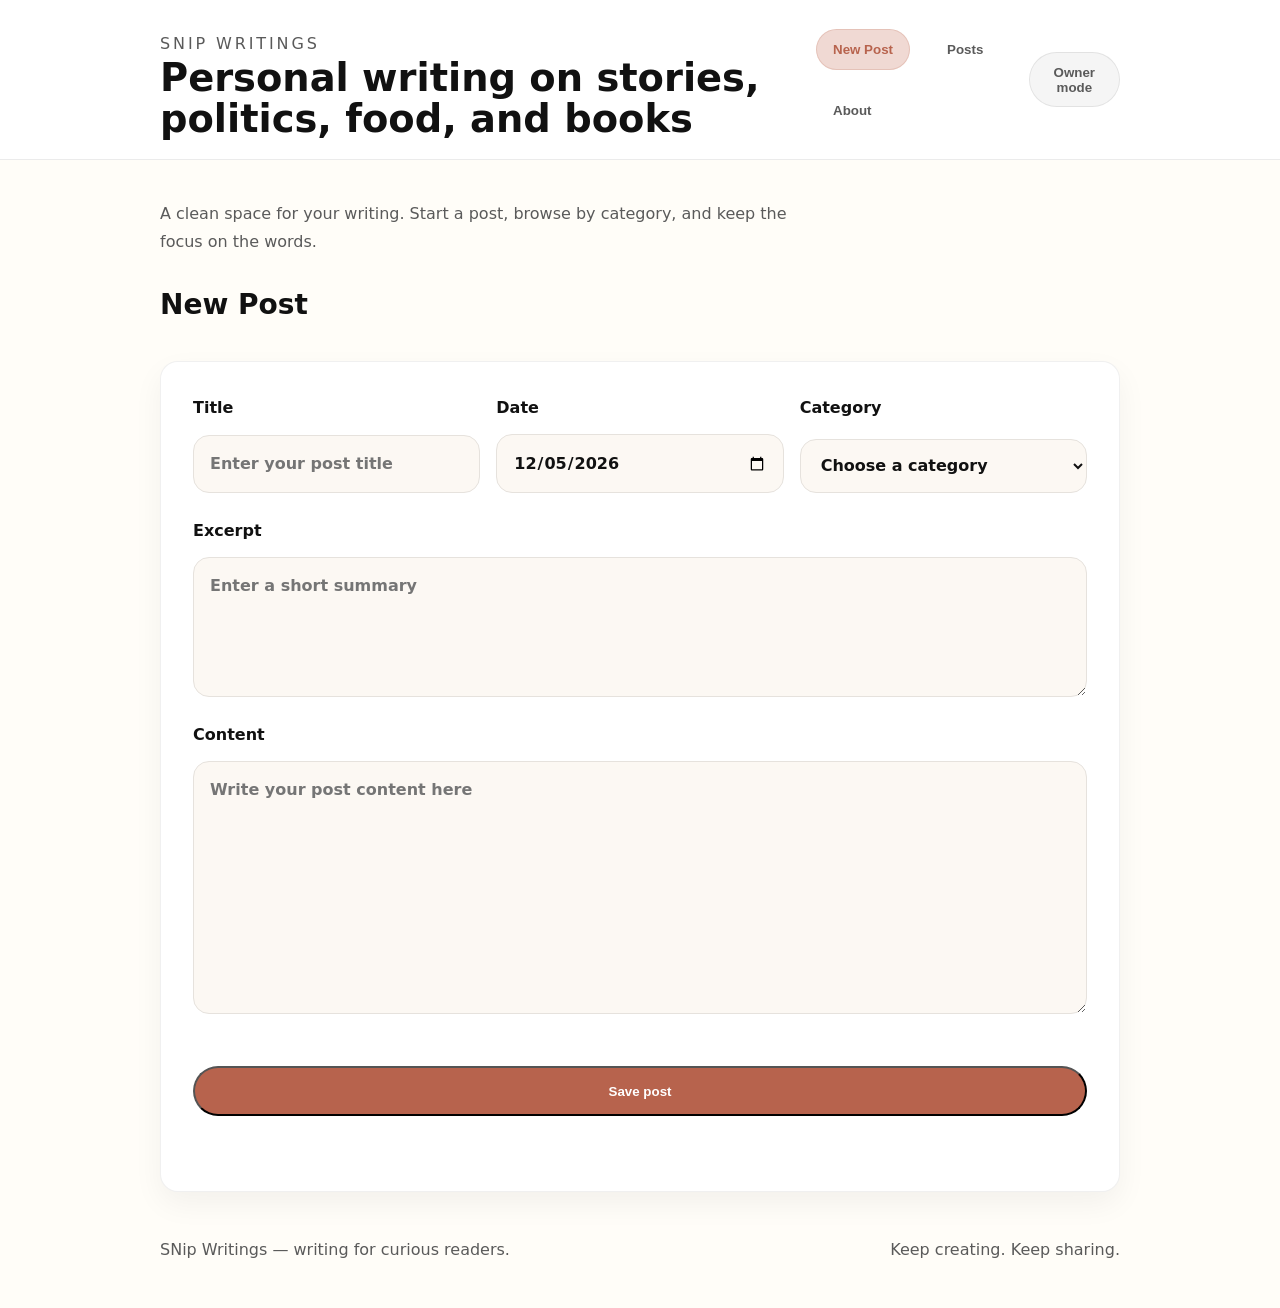
<file: index.html>
<!DOCTYPE html>
<html lang="en">
<head>
  <meta charset="UTF-8" />
  <meta name="viewport" content="width=device-width, initial-scale=1.0" />
  <title>SNip Writings</title>
  <link rel="stylesheet" href="styles.css" />
</head>
<body>
  <header class="site-header">
    <div class="container header-inner">
      <div class="brand-copy">
        <p class="eyebrow">SNip Writings</p>
        <h1>Personal writing on stories, politics, food, and books</h1>
      </div>
      <nav class="site-nav">
        <button class="tab-button active" type="button" data-tab="new-post">New Post</button>
        <button class="tab-button" type="button" data-tab="posts">Posts</button>
        <button class="tab-button" type="button" data-tab="about">About</button>
      </nav>
      <button id="owner-toggle" class="owner-toggle" type="button" aria-pressed="false">Owner mode</button>
    </div>
  </header>

  <main class="container">
    <section class="intro">
      <p class="subtitle">A clean space for your writing. Start a post, browse by category, and keep the focus on the words.</p>
    </section>

    <section id="new-post" class="tab-panel active">
      <div class="section-header">
        <h2>New Post</h2>
      </div>
      <form id="post-form" class="post-form">
        <div class="form-grid">
          <label>
            Title
            <input type="text" id="post-title" placeholder="Enter your post title" required />
          </label>
          <label>
            Date
            <input type="date" id="post-date" />
          </label>
          <label>
            Category
            <select id="post-category" required>
              <option value="">Choose a category</option>
            </select>
          </label>
        </div>
        <label>
          Excerpt
          <textarea id="post-excerpt" rows="3" placeholder="Enter a short summary" required></textarea>
        </label>
        <label>
          Content
          <textarea id="post-content" rows="8" placeholder="Write your post content here" required></textarea>
        </label>
        <button class="button" type="submit">Save post</button>
        <p id="form-message" class="form-message"></p>
      </form>
    </section>

    <section id="posts" class="tab-panel">
      <div class="section-header">
        <div>
          <h2>Posts</h2>
          <p class="subtitle">Browse your writing by category and read the full post content.</p>
        </div>
        <div id="category-filters" class="filter-links"></div>
      </div>
      <div id="post-list" class="post-grid"></div>
      <div id="post-detail" class="post-detail hidden"></div>
    </section>

    <section id="about" class="tab-panel">
      <div class="section-header">
        <h2>About</h2>
      </div>
      <div class="content-card">
        <p>SNip Writings is your personal space to share real writing about stories, politics, food, and books. It is built to keep your voice easy to publish and simple for readers to browse.</p>
        <p>Use the New Post tab to write directly in the browser. Your posts are saved locally in your browser, so you can keep writing and publish from here.</p>
        <p>This site is meant to be a living journal that grows with your writing. Add a post, tag it with the right category, and then use the Posts tab to read and review your work.</p>
      </div>
    </section>
  </main>

  <footer class="site-footer">
    <div class="container footer-inner">
      <p>SNip Writings — writing for curious readers.</p>
      <p>Keep creating. Keep sharing.</p>
    </div>
  </footer>

  <script src="posts.js"></script>
  <script>
    document.addEventListener('DOMContentLoaded', () => {
      initPage();
    });
  </script>
</body>
</html>
</file>
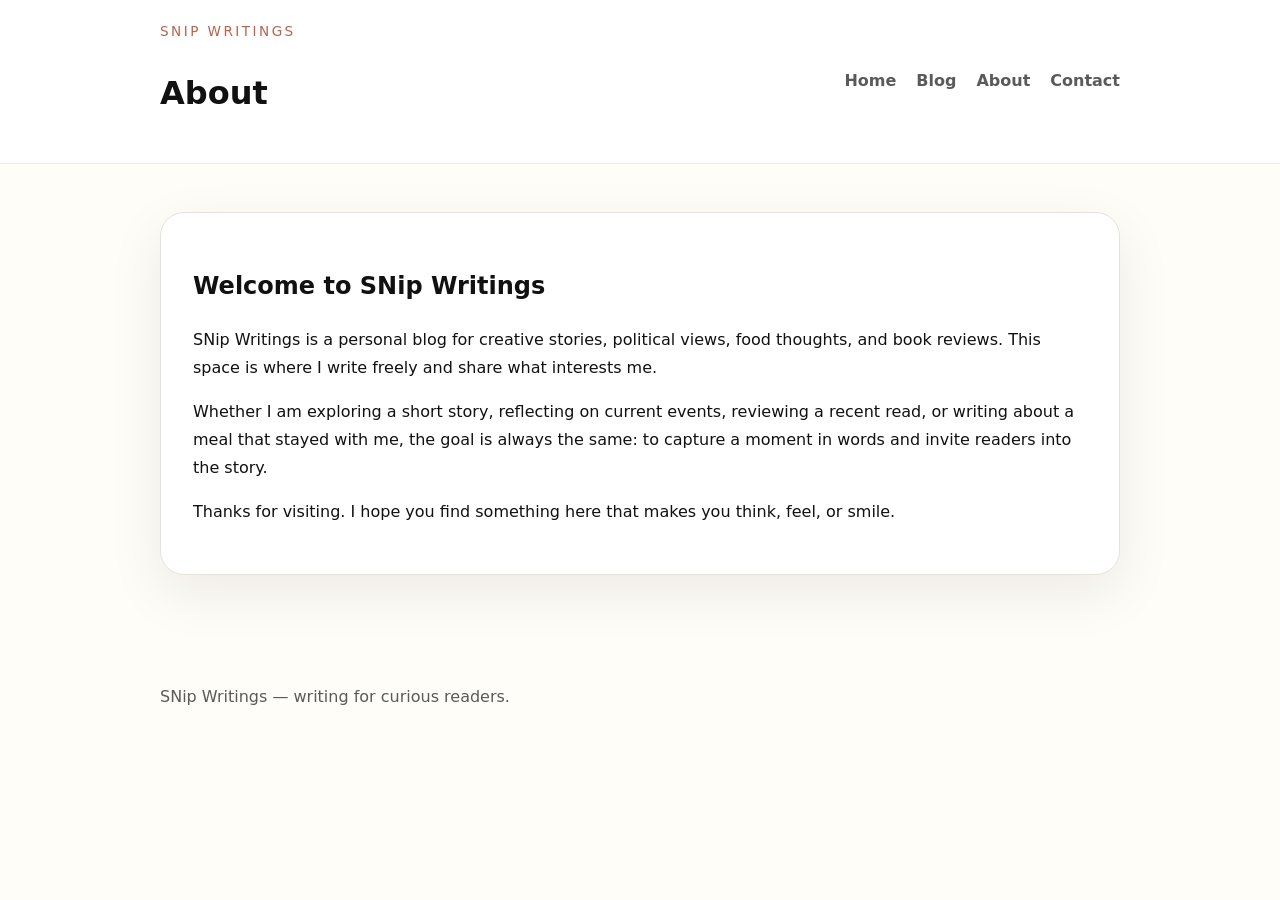
<file: about.html>
<!DOCTYPE html>
<html lang="en">
<head>
  <meta charset="UTF-8" />
  <meta name="viewport" content="width=device-width, initial-scale=1.0" />
  <title>About | SNip Writings</title>
  <link rel="stylesheet" href="styles.css" />
</head>
<body>
  <header class="site-header">
    <div class="container header-inner">
      <div>
        <p class="eyebrow">SNip Writings</p>
        <h1>About</h1>
      </div>
      <nav class="site-nav">
        <a href="index.html">Home</a>
        <a href="posts.html">Blog</a>
        <a href="about.html">About</a>
        <a href="contact.html">Contact</a>
      </nav>
    </div>
  </header>

  <main class="container content-page">
    <section>
      <h2>Welcome to SNip Writings</h2>
      <p>SNip Writings is a personal blog for creative stories, political views, food thoughts, and book reviews. This space is where I write freely and share what interests me.</p>
      <p>Whether I am exploring a short story, reflecting on current events, reviewing a recent read, or writing about a meal that stayed with me, the goal is always the same: to capture a moment in words and invite readers into the story.</p>
      <p>Thanks for visiting. I hope you find something here that makes you think, feel, or smile.</p>
    </section>
  </main>

  <footer class="site-footer">
    <div class="container footer-inner">
      <p>SNip Writings — writing for curious readers.</p>
    </div>
  </footer>
</body>
</html>
</file>
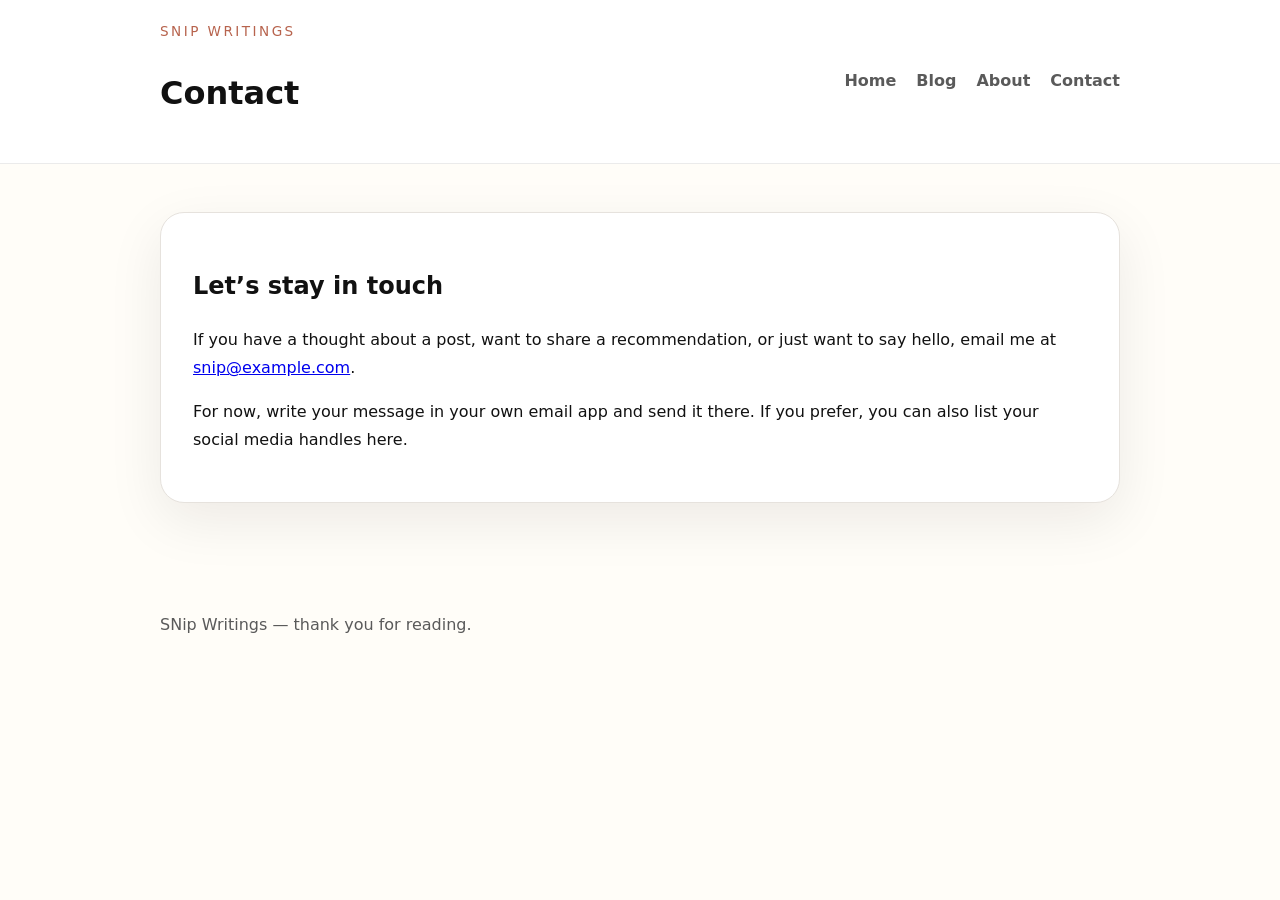
<file: contact.html>
<!DOCTYPE html>
<html lang="en">
<head>
  <meta charset="UTF-8" />
  <meta name="viewport" content="width=device-width, initial-scale=1.0" />
  <title>Contact | SNip Writings</title>
  <link rel="stylesheet" href="styles.css" />
</head>
<body>
  <header class="site-header">
    <div class="container header-inner">
      <div>
        <p class="eyebrow">SNip Writings</p>
        <h1>Contact</h1>
      </div>
      <nav class="site-nav">
        <a href="index.html">Home</a>
        <a href="posts.html">Blog</a>
        <a href="about.html">About</a>
        <a href="contact.html">Contact</a>
      </nav>
    </div>
  </header>

  <main class="container content-page">
    <section>
      <h2>Let’s stay in touch</h2>
      <p>If you have a thought about a post, want to share a recommendation, or just want to say hello, email me at <a href="mailto:snip@example.com">snip@example.com</a>.</p>
      <p>For now, write your message in your own email app and send it there. If you prefer, you can also list your social media handles here.</p>
    </section>
  </main>

  <footer class="site-footer">
    <div class="container footer-inner">
      <p>SNip Writings — thank you for reading.</p>
    </div>
  </footer>
</body>
</html>
</file>
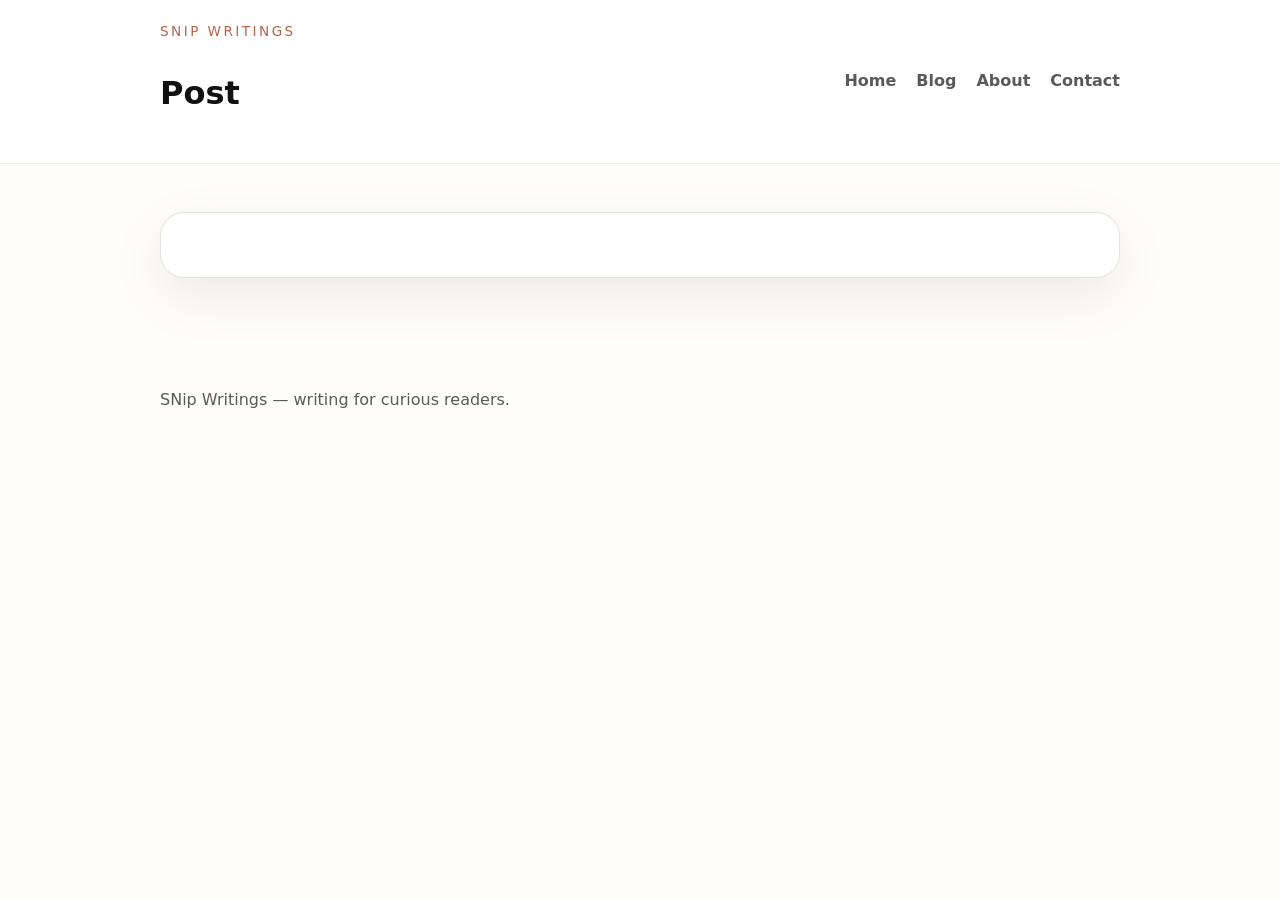
<file: post.html>
<!DOCTYPE html>
<html lang="en">
<head>
  <meta charset="UTF-8" />
  <meta name="viewport" content="width=device-width, initial-scale=1.0" />
  <title>Post | SNip Writings</title>
  <link rel="stylesheet" href="styles.css" />
</head>
<body>
  <header class="site-header">
    <div class="container header-inner">
      <div>
        <p class="eyebrow">SNip Writings</p>
        <h1>Post</h1>
      </div>
      <nav class="site-nav">
        <a href="index.html">Home</a>
        <a href="posts.html">Blog</a>
        <a href="about.html">About</a>
        <a href="contact.html">Contact</a>
      </nav>
    </div>
  </header>

  <main class="container post-page">
    <article id="post-content"></article>
  </main>

  <footer class="site-footer">
    <div class="container footer-inner">
      <p>SNip Writings — writing for curious readers.</p>
    </div>
  </footer>

  <script src="posts.js"></script>
  <script>
    document.addEventListener('DOMContentLoaded', () => {
      const id = new URLSearchParams(location.search).get('id');
      renderPostPage(document.getElementById('post-content'), id);
    });
  </script>
</body>
</html>
</file>
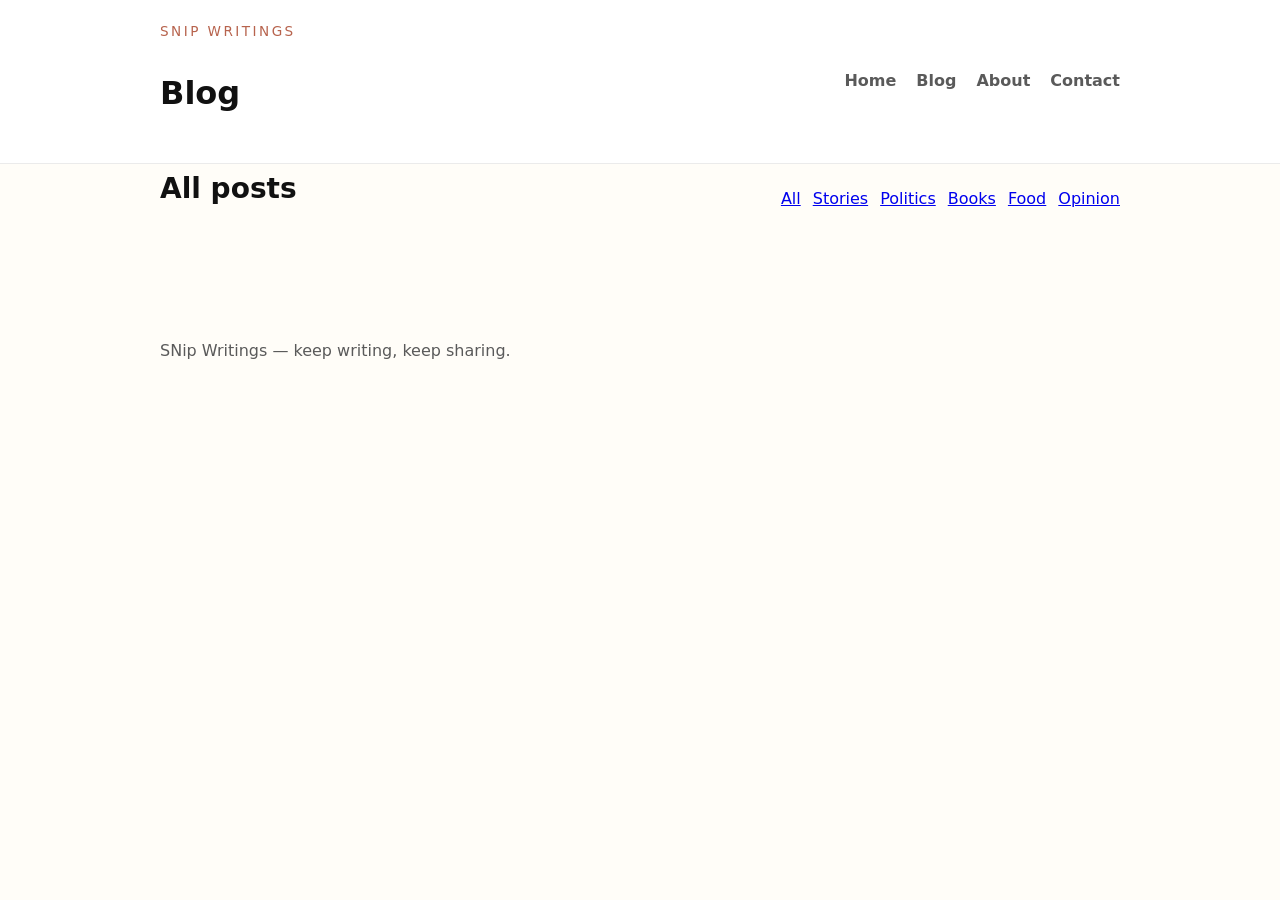
<file: posts.html>
<!DOCTYPE html>
<html lang="en">
<head>
  <meta charset="UTF-8" />
  <meta name="viewport" content="width=device-width, initial-scale=1.0" />
  <title>Blog | SNip Writings</title>
  <link rel="stylesheet" href="styles.css" />
</head>
<body>
  <header class="site-header">
    <div class="container header-inner">
      <div>
        <p class="eyebrow">SNip Writings</p>
        <h1>Blog</h1>
      </div>
      <nav class="site-nav">
        <a href="index.html">Home</a>
        <a href="posts.html">Blog</a>
        <a href="about.html">About</a>
        <a href="contact.html">Contact</a>
      </nav>
    </div>
  </header>

  <main class="container">
    <section class="preview-section">
      <div class="section-header">
        <h2>All posts</h2>
        <div class="filter-links">
          <a href="posts.html">All</a>
          <a href="posts.html?category=Stories">Stories</a>
          <a href="posts.html?category=Politics">Politics</a>
          <a href="posts.html?category=Books">Books</a>
          <a href="posts.html?category=Food">Food</a>
          <a href="posts.html?category=Opinion">Opinion</a>
        </div>
      </div>
      <div id="post-list" class="post-grid"></div>
    </section>
  </main>

  <footer class="site-footer">
    <div class="container footer-inner">
      <p>SNip Writings — keep writing, keep sharing.</p>
    </div>
  </footer>

  <script src="posts.js"></script>
  <script>
    document.addEventListener('DOMContentLoaded', () => {
      const category = new URLSearchParams(location.search).get('category');
      renderPostList(document.getElementById('post-list'), category);
    });
  </script>
</body>
</html>
</file>
<file: styles.css>
:root {
  --bg: #fffdf8;
  --surface: #ffffff;
  --text: #111111;
  --muted: #5a5a5a;
  --border: #e6e2dd;
  --accent: #b7634d;
  --accent-soft: #f0d9d3;
  --shadow: 0 18px 55px rgba(22, 18, 16, 0.08);
  font-family: Inter, system-ui, -apple-system, BlinkMacSystemFont, "Segoe UI", sans-serif;
}

* {
  box-sizing: border-box;
}

body {
  margin: 0;
  background: var(--bg);
  color: var(--text);
  line-height: 1.75;
}

img {
  max-width: 100%;
  display: block;
}

.container {
  width: min(960px, calc(100% - 2rem));
  margin: 0 auto;
}

.site-header {
  background: white;
  border-bottom: 1px solid rgba(0, 0, 0, 0.08);
  position: sticky;
  top: 0;
  z-index: 10;
}

.header-inner {
  display: flex;
  align-items: center;
  justify-content: space-between;
  gap: 1rem;
  padding: 1.25rem 0;
}

.brand-copy {
  max-width: 640px;
}

.eyebrow {
  text-transform: uppercase;
  letter-spacing: 0.18em;
  color: var(--accent);
  font-size: 0.85rem;
  margin: 0 0 0.5rem;
}

.site-nav {
  display: flex;
  gap: 1.25rem;
  flex-wrap: wrap;
}

.site-nav a {
  color: var(--muted);
  text-decoration: none;
  font-weight: 600;
}

.site-nav a:hover,
.site-nav button:hover {
  color: var(--accent);
}

.site-nav button {
  background: transparent;
  border: 1px solid transparent;
  color: var(--muted);
  font-weight: 700;
  cursor: pointer;
  padding: 0.75rem 1rem;
  border-radius: 999px;
  transition: background 160ms ease, color 160ms ease, border-color 160ms ease;
}

.site-nav button.active {
  background: var(--accent-soft);
  border-color: rgba(183, 99, 77, 0.2);
  color: var(--accent);
}

.site-nav button:hover {
  background: rgba(183, 99, 77, 0.08);
}

.owner-toggle {
  background: rgba(0, 0, 0, 0.04);
  border: 1px solid rgba(0, 0, 0, 0.08);
  color: var(--muted);
  border-radius: 999px;
  padding: 0.7rem 1rem;
  cursor: pointer;
  font-weight: 700;
  transition: background 160ms ease, color 160ms ease, border-color 160ms ease;
}

.owner-toggle.active {
  background: var(--accent);
  color: white;
  border-color: rgba(183, 99, 77, 0.4);
}

.intro {
  padding: 2.5rem 0 1.5rem;
}

.subtitle {
  margin: 0;
  color: var(--muted);
  font-size: 1rem;
  max-width: 42rem;
}

.brand-copy h1 {
  margin: 0;
  font-size: clamp(2rem, 3vw, 2.75rem);
  line-height: 1.05;
}

.brand-copy p {
  margin: 0.65rem 0 0;
  color: var(--muted);
  font-size: 1rem;
}

.button {
  display: inline-block;
  margin-top: 1.75rem;
  background: var(--accent);
  color: white;
  padding: 0.95rem 1.6rem;
  border-radius: 999px;
  text-decoration: none;
  font-weight: 700;
}

.button:hover {
  opacity: 0.95;
}

.hero-card {
  background: var(--surface);
  border: 1px solid var(--border);
  border-radius: 24px;
  padding: 1.75rem;
  box-shadow: var(--shadow);
}

.card-title {
  margin: 0 0 1rem;
  font-size: 1rem;
  color: var(--accent);
  font-weight: 700;
}

.feature-list {
  list-style: none;
  margin: 0;
  padding: 0;
  display: grid;
  gap: 0.85rem;
}

.feature-list li {
  background: var(--accent-soft);
  color: var(--text);
  padding: 0.85rem 1rem;
  border-radius: 999px;
  font-size: 0.95rem;
}

.preview-section {
  padding-bottom: 3rem;
}

.section-header {
  display: flex;
  align-items: flex-end;
  justify-content: space-between;
  gap: 1rem;
  margin-bottom: 2rem;
}

.section-header h2 {
  margin: 0;
  font-size: 1.75rem;
}

.small-link {
  color: var(--accent);
  text-decoration: none;
  font-weight: 700;
}

.tabs {
  display: flex;
  gap: 1rem;
  flex-wrap: wrap;
  margin-bottom: 2rem;
}

.tab-button {
  background: transparent;
  border: 1px solid transparent;
  color: var(--muted);
  padding: 0.8rem 1.2rem;
  border-radius: 999px;
  cursor: pointer;
  font-weight: 700;
}

.tab-button.active {
  background: var(--accent-soft);
  border-color: rgba(183, 99, 77, 0.2);
  color: var(--accent);
}

.tab-panel {
  display: none;
}

.tab-panel.active {
  display: block;
}

.post-form {
  display: grid;
  gap: 1.5rem;
  background: var(--surface);
  border: 1px solid rgba(0, 0, 0, 0.06);
  border-radius: 18px;
  padding: 2rem;
  box-shadow: 0 12px 30px rgba(15, 12, 10, 0.05);
}

.form-grid {
  display: grid;
  grid-template-columns: repeat(3, minmax(0, 1fr));
  gap: 1rem;
}

.post-form label {
  display: grid;
  gap: 0.75rem;
  color: var(--text);
  font-weight: 600;
}

.post-form input,
.post-form select,
.post-form textarea {
  width: 100%;
  background: #fcf8f3;
  border: 1px solid var(--border);
  border-radius: 16px;
  padding: 0.85rem 1rem;
  font: inherit;
  color: var(--text);
}

.post-form textarea {
  min-height: 140px;
}

.form-message {
  margin: 0;
  color: var(--accent);
  min-height: 1.2rem;
}

.post-detail {
  margin-top: 2rem;
}

.post-detail.hidden {
  display: none;
}

.content-card {
  background: var(--surface);
  border: 1px solid var(--border);
  border-radius: 24px;
  padding: 2rem;
  box-shadow: var(--shadow);
}

.link-button {
  background: none;
  border: none;
  color: var(--accent);
  font-weight: 700;
  cursor: pointer;
  padding: 0;
}

.hidden {
  display: none;
}

.filter-links {
  display: flex;
  flex-wrap: wrap;
  gap: 0.75rem;
}

.filter-links button {
  background: #f9e8e3;
  color: #974d3f;
  border: none;
  border-radius: 999px;
  padding: 0.65rem 1rem;
  cursor: pointer;
  font-weight: 700;
}

.filter-links button.active {
  background: var(--accent);
  color: white;
}

.no-posts {
  color: var(--muted);
}

.post-grid {
  display: grid;
  grid-template-columns: repeat(auto-fit, minmax(260px, 1fr));
  gap: 1.5rem;
}

.post-card {
  background: var(--surface);
  border: 1px solid rgba(0, 0, 0, 0.06);
  border-radius: 20px;
  padding: 1.5rem;
  box-shadow: 0 14px 35px rgba(15, 12, 10, 0.05);
}

.post-card h3 {
  margin: 0 0 0.5rem;
  font-size: 1.2rem;
}

.post-card p {
  margin: 0 0 1rem;
  color: var(--muted);
}

.post-card p {
  margin: 0 0 1rem;
  color: var(--muted);
}

.post-card a {
  color: var(--accent);
  font-weight: 700;
  text-decoration: none;
}

.post-actions {
  display: flex;
  flex-wrap: wrap;
  gap: 0.75rem;
  margin-top: 1rem;
}

.link-button {
  background: none;
  border: none;
  color: var(--accent);
  font-weight: 700;
  cursor: pointer;
  padding: 0;
}

.post-meta {
  font-size: 0.9rem;
  color: var(--muted);
  margin-bottom: 1rem;
}

.category-pill {
  display: inline-flex;
  align-items: center;
  gap: 0.35rem;
  padding: 0.35rem 0.75rem;
  border-radius: 999px;
  background: rgba(183, 99, 77, 0.12);
  color: var(--accent);
  font-size: 0.85rem;
  margin-bottom: 1rem;
}

.post-page, .content-page {
  padding: 3rem 0 4rem;
}

.post-page article,
.content-page section {
  background: var(--surface);
  border: 1px solid var(--border);
  border-radius: 24px;
  padding: 2rem;
  box-shadow: var(--shadow);
}

.post-page article h1 {
  margin-top: 0;
}

.post-page article p {
  margin: 1.2rem 0;
}

.post-page article blockquote {
  border-left: 4px solid var(--accent);
  margin: 1.75rem 0;
  padding-left: 1rem;
  color: var(--muted);
}

.footer-inner {
  display: flex;
  justify-content: space-between;
  gap: 1rem;
  padding: 1.75rem 0;
  color: var(--muted);
}

@media (max-width: 800px) {
  .hero {
    grid-template-columns: 1fr;
  }
  .header-inner {
    flex-direction: column;
    align-items: flex-start;
  }
  .post-grid {
    grid-template-columns: 1fr;
  }
}

@media (max-width: 520px) {
  .site-nav {
    width: 100%;
    justify-content: space-between;
  }
  .feature-list {
    grid-template-columns: 1fr;
  }
  .site-header {
    padding: 0 0.5rem;
  }
}
</file>
